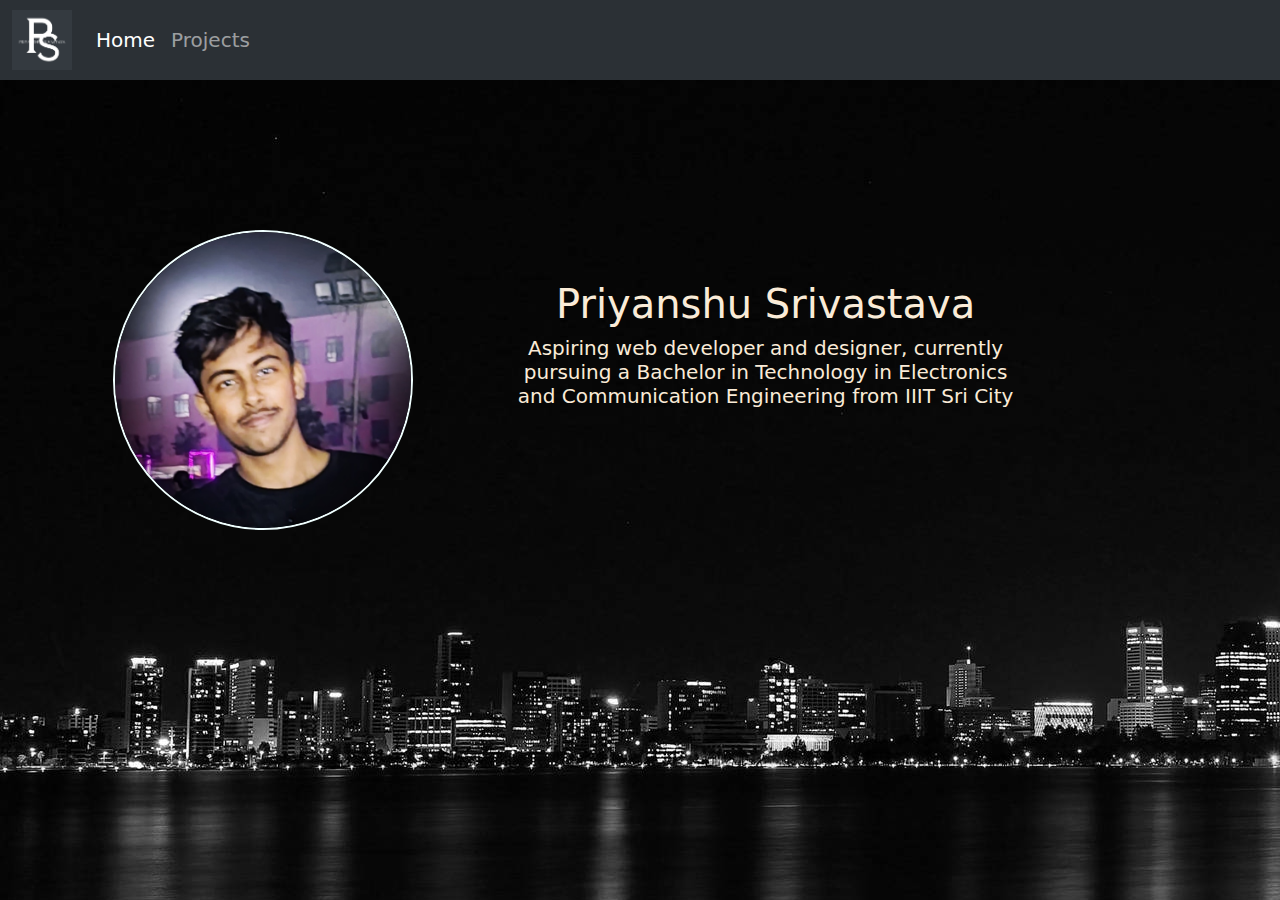
<file: index.html>
<!DOCTYPE html>
<html lang="en">
<head>
    <meta charset="UTF-8">
    <meta name="viewport" content="width=device-width, initial-scale=1.0">
    <title>Priyanshu's Portfolio</title>
    <link href="https://cdn.jsdelivr.net/npm/bootstrap@5.3.3/dist/css/bootstrap.min.css" rel="stylesheet" integrity="sha384-QWTKZyjpPEjISv5WaRU9OFeRpok6YctnYmDr5pNlyT2bRjXh0JMhjY6hW+ALEwIH" crossorigin="anonymous">
    <script src="https://cdn.jsdelivr.net/npm/bootstrap@5.3.3/dist/js/bootstrap.bundle.min.js" integrity="sha384-YvpcrYf0tY3lHB60NNkmXc5s9fDVZLESaAA55NDzOxhy9GkcIdslK1eN7N6jIeHz" crossorigin="anonymous"></script>
    <link href="./style1.css" rel="stylesheet" />
</head>
<body>

    <section>
        <nav class="navbar navbar-expand-lg bg-body-tertiary" data-bs-theme="dark">
            <div class="container-fluid NAVBAR">
              <a class="navbar-brand" href="./index.html">
                <img src="./P.png" height="60px"/>
              </a>
              <button class="navbar-toggler" type="button" data-bs-toggle="collapse" data-bs-target="#navbarNav" aria-controls="navbarNav" aria-expanded="false" aria-label="Toggle navigation">
                <span class="navbar-toggler-icon"></span>
              </button>
              <div class="collapse navbar-collapse" id="navbarNav">
                <ul class="navbar-nav">
                  <li class="nav-item">
                    <a class="nav-link active" aria-current="page" href="./index.html">Home</a>
                  </li>
                  <li class="nav-item">
                    <a class="nav-link" href="./projects.html">Projects</a>
                  </li>
                </ul>
              </div>
            </div>
          </nav>
    </section>



    <section>
      <div class="container-fluid" >
        <div class="grid1">
          <div class="flexb1">
            <img src="./Me.jpg" height="300px"/><br>
          </div>
          <div></div>
          <div></div>
          <div class="flexb2">
            <h1>
              Priyanshu Srivastava
            </h1>
            <h5>
              Aspiring web developer and designer,
              currently pursuing a Bachelor in Technology in Electronics and Communication Engineering from IIIT Sri City
            </h5>
            
          </div>





          </div>
        </div>
    </section>

    
</body>
</html>
</file>
<file: style1.css>
nav
{
    height: 80px;
    font-size: 20px;
}



body
{
    background-color: black;
    /* background-image: url(./Untitled\ design.png);
    background-position: center;
    background-size: cover; */
    color: antiquewhite;
    background-image: url("./Dark3.jpg");
    
}


.NAVBAR
{   
    margin: 0%;
    
}

.navbar-brand
{
    font-family:Cambria, Cochin, Georgia, Times, 'Times New Roman', serif;
}

.grid1
{
    display: grid;
    grid-template-columns: 2fr 2fr 1fr;
    grid-template-rows: 1fr 2fr;

}

.flexb1
{
    display: flex;
    justify-content: center;
    align-items: center;
    grid-row: span 2;
    height: 600px;
    

    
}
.flexb2
{
    display: flex;
    justify-content: left;
    align-items: center;
    height: 300px;
    flex-direction: column;
    
}

.flexb1 > img
{
    border-radius: 50%;
    height: 300px;
    border: 2px solid azure;
    
}

h5{
    text-align: center;
}





@media screen and (max-width: 600px) 
{
    .flexb1 > img
    {
        border-radius: 50%;
        height: 150px;
        border: 2px solid azure;

    }
}
</file>
